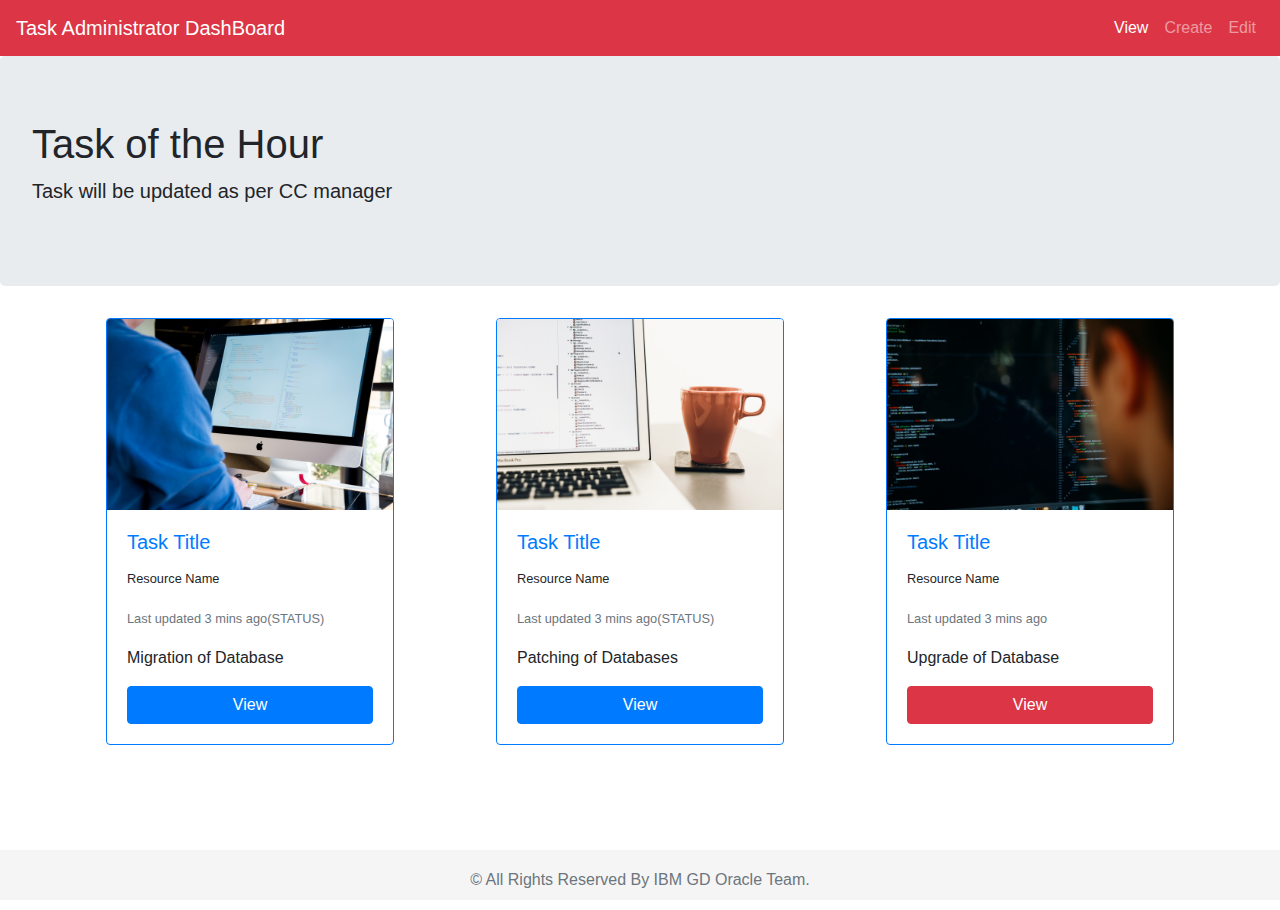
<file: index.html>
<!DOCTYPE html>
<html lang="en">

<head>
    <meta charset="utf-8">
    <meta name="viewport" content="width=device-width, initial-scale=1">
    <link rel="stylesheet" href="https://maxcdn.bootstrapcdn.com/bootstrap/4.0.0/css/bootstrap.min.css" integrity="sha384-Gn5384xqQ1aoWXA+058RXPxPg6fy4IWvTNh0E263XmFcJlSAwiGgFAW/dAiS6JXm" crossorigin="anonymous">
    <link rel="stylesheet" href="index.css">
    <title>Task Administrator DashBoard</title>
	
</head>

<body>

    <nav class="navbar navbar-expand-lg navbar-dark bg-danger">
        <a class="navbar-brand" href="index.html">Task Administrator DashBoard</a>
        <button class="navbar-toggler" type="button" data-toggle="collapse" data-target="#navbarSupportedContent" aria-controls="navbarSupportedContent" aria-expanded="false" aria-label="Toggle navigation">
            <span class="navbar-toggler-icon"></span>
        </button>
        <div class="collapse navbar-collapse justify-content-end" id="navbarSupportedContent">
            <ul class="navbar-nav">
                <li class="nav-item active">
                    <a class="nav-link"  id="hide" href="index.html">View</a>
                </li>
                <li class="nav-item">
                    <a class="nav-link" href="createBlog.html">Create</a>
                </li>
				<li class="nav-item">
                    <a class="nav-link">Edit</a>
                </li>
            </ul>
        </div>
    </nav>
    <div class="jumbotron">
        <h1 class="disply-4">Task of the Hour</h1>
        <p class="lead">Task will be updated as per CC manager</p>
		
    </div>
	 
    <div class="container">
  
        <div class="row justify-content-around">
            <div class="card border-primary" style="width: 18rem;">
			
                <img class="card-img-top" src="image1.jpg" alt="Card image cap">
                <div class="card-body">
                    <h5 class="card-title text-primary">Task Title</h5>
					<p class="card-text"><small>Resource Name</small></p>
                    <p class="card-text"><small class="text-muted">Last updated 3 mins ago(STATUS)</small></p>
					<p class="card-text">Migration of Database</p>
                    <a href="viewBlog.html" class="btn btn-primary btn-block">View</a>
                
				</div>
            </div>
            <div class="card border-primary " style="width:18rem;">
                <img class="card-img-top" src="image2.jpg" alt="Card image cap">
                <div class="card-body">
                    <h5 class="card-title text-primary">Task Title</h5>
					<p class="card-text"><small>Resource Name</small></p>
                    <p class="card-text"><small class="text-muted">Last updated 3 mins ago(STATUS)</small></p>
                    <p class="card-text">Patching of Databases</p>
                    <div class="d-flex justify-content-end">
                        <a href="viewBlog.html" class="btn btn-primary btn-block">View</a>
                    </div>
                </div>
            </div>
            <div class="card border-primary " style="width: 18rem;">
                <img class="card-img-top"   src="image3.jpg" alt="Card image cap">
                <div class="card-body">
                    <h5 class="card-title text-primary">Task Title</h5>
					<p class="card-text"><small>Resource Name</small></p>
                    <p class="card-text"><small class="text-muted">Last updated 3 mins ago</small></p>
                    <p class="card-text">Upgrade of Database</p>
                    <div class="d-flex justify-content-end">
                        <a href="viewBlog.html" class="btn btn-danger btn-block">View</a>
                    </div>
                </div>
            </div>
			</div>
		</div>
			
		
    

    <footer class="footer">
        <div class="container text-center">
            <span class="text-muted">&copy; All Rights Reserved By IBM GD Oracle Team.</span>
        </div>
    </footer>
   
    <script src="https://code.jquery.com/jquery-3.2.1.slim.min.js" integrity="sha384-KJ3o2DKtIkvYIK3UENzmM7KCkRr/rE9/Qpg6aAZGJwFDMVNA/GpGFF93hXpG5KkN" crossorigin="anonymous"></script>
    <script src="https://cdnjs.cloudflare.com/ajax/libs/popper.js/1.12.9/umd/popper.min.js" integrity="sha384-ApNbgh9B+Y1QKtv3Rn7W3mgPxhU9K/ScQsAP7hUibX39j7fakFPskvXusvfa0b4Q" crossorigin="anonymous"></script>
    <script src="https://maxcdn.bootstrapcdn.com/bootstrap/4.0.0/js/bootstrap.min.js" integrity="sha384-JZR6Spejh4U02d8jOt6vLEHfe/JQGiRRSQQxSfFWpi1MquVdAyjUar5+76PVCmYl" crossorigin="anonymous"></script>
</body>

</html>
</file>
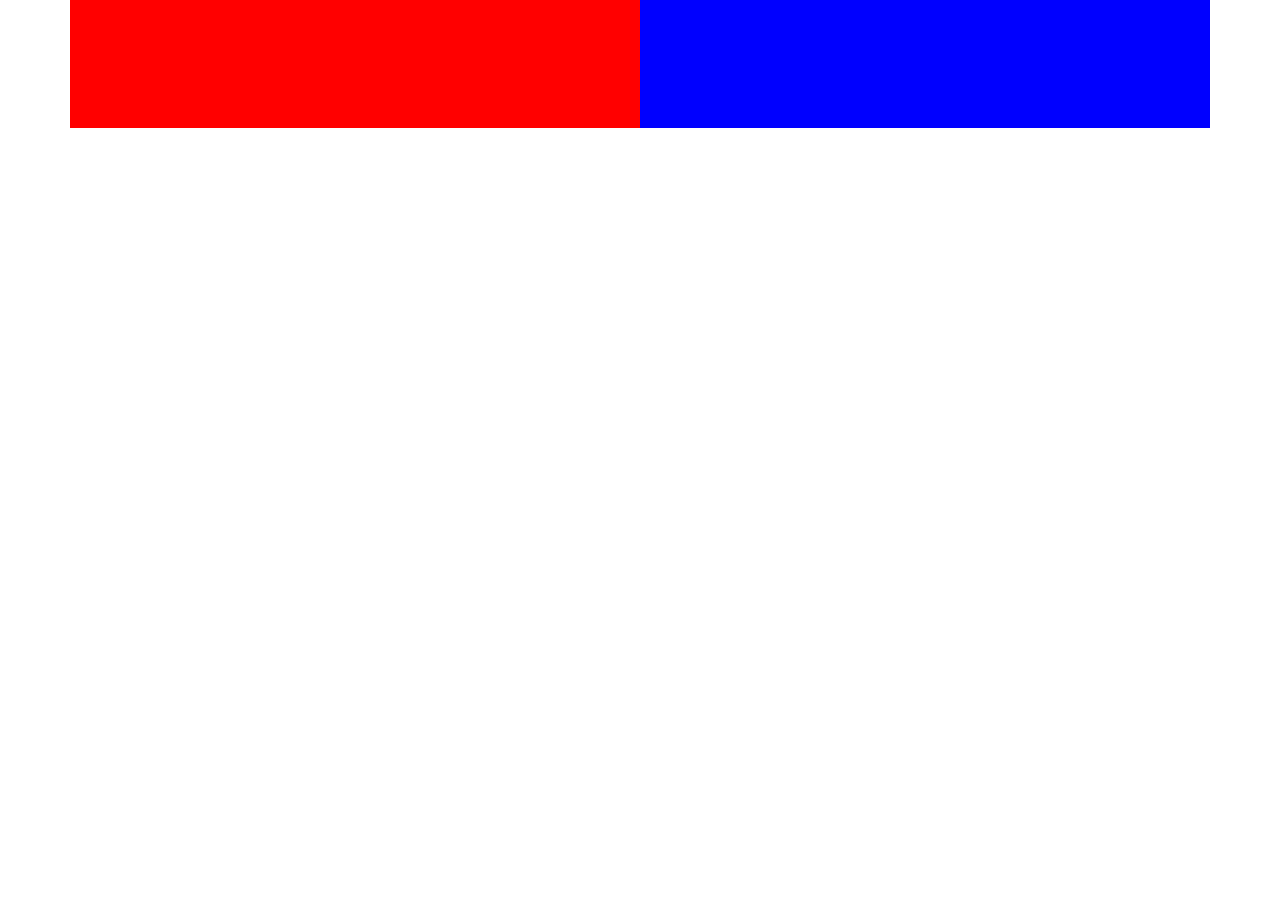
<file: box.html>
<html>

<head>
    <meta name="viewport" content="width=device-width, initial-scale=1.0, user-scalable=no">
    <title>My Blog Application</title>
    <!--Stylesheets-->
    <link rel="stylesheet" href="box.css">
    <link rel="stylesheet" href="https://maxcdn.bootstrapcdn.com/bootstrap/4.0.0/css/bootstrap.min.css" integrity="sha384-Gn5384xqQ1aoWXA+058RXPxPg6fy4IWvTNh0E263XmFcJlSAwiGgFAW/dAiS6JXm" crossorigin="anonymous">
</head>

<body>
    <div class="container">
        <div class="row">
            <div class="col-4 col-md-6 red-back">
                
            </div>
            <div class="col-8 col-md-6 blue-back">
               
            </div>
            
        </div>
    </div>





    <script src="https://code.jquery.com/jquery-3.2.1.slim.min.js" integrity="sha384-KJ3o2DKtIkvYIK3UENzmM7KCkRr/rE9/Qpg6aAZGJwFDMVNA/GpGFF93hXpG5KkN" crossorigin="anonymous"></script>
    <script src="https://cdnjs.cloudflare.com/ajax/libs/popper.js/1.12.9/umd/popper.min.js" integrity="sha384-ApNbgh9B+Y1QKtv3Rn7W3mgPxhU9K/ScQsAP7hUibX39j7fakFPskvXusvfa0b4Q" crossorigin="anonymous"></script>
    <script src="https://maxcdn.bootstrapcdn.com/bootstrap/4.0.0/js/bootstrap.min.js" integrity="sha384-JZR6Spejh4U02d8jOt6vLEHfe/JQGiRRSQQxSfFWpi1MquVdAyjUar5+76PVCmYl" crossorigin="anonymous"></script>
</body>

</html>
</file>
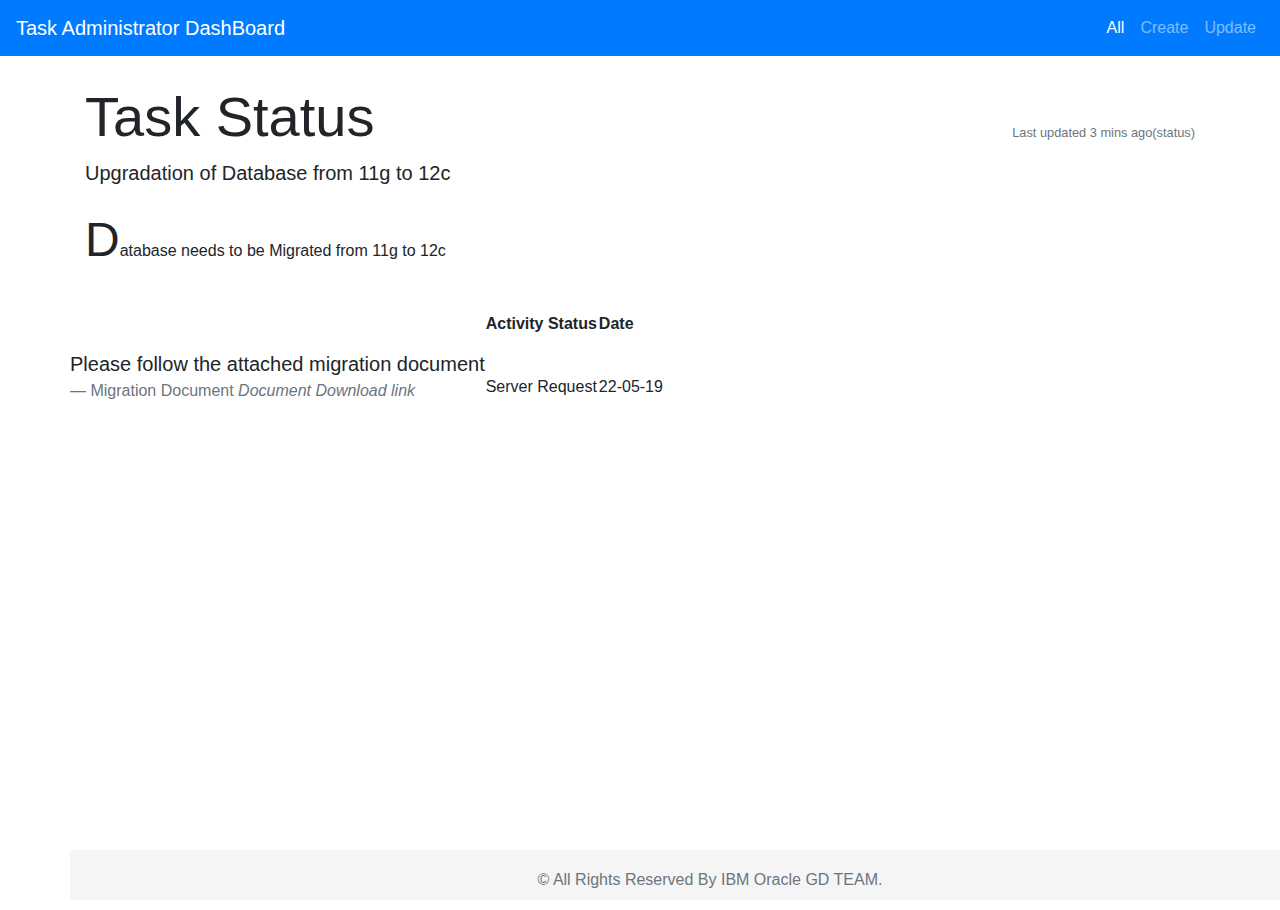
<file: viewBlog.html>
<html>

<head>
    <meta name="viewport" content="width=device-width, initial-scale=1.0, user-scalable=no">
    <title>Tasks Status and Information</title>
    <!--Stylesheets-->
    <link rel="stylesheet" href="index.css">
    <link rel="stylesheet" href="https://maxcdn.bootstrapcdn.com/bootstrap/4.0.0/css/bootstrap.min.css" integrity="sha384-Gn5384xqQ1aoWXA+058RXPxPg6fy4IWvTNh0E263XmFcJlSAwiGgFAW/dAiS6JXm" crossorigin="anonymous">
</head>

<body>
    <nav class="navbar navbar-expand-lg navbar-dark bg-primary">
        <a class="navbar-brand" href="index.html">Task Administrator DashBoard</a>
        <button class="navbar-toggler" type="button" data-toggle="collapse" data-target="#navbarSupportedContent" aria-controls="navbarSupportedContent" aria-expanded="false" aria-label="Toggle navigation">
            <span class="navbar-toggler-icon"></span>
        </button>
        <div class="collapse navbar-collapse justify-content-end" id="navbarSupportedContent">
            <ul class="navbar-nav">
                <li class="nav-item active">
                    <a class="nav-link" href="index.html">All</a>
                </li>
                <li class="nav-item">
                    <a class="nav-link" href="createBlog.html">Create</a>
                </li>
				<li class="nav-item">
                    <a class="nav-link">Update</a>
                </li>
            </ul>
        </div>
    </nav>
    <div class="container">
        <div class="row">
            <div class="col-md-6 col-sm-12">
                <h1 class="display-4 margin-top-5">Task Status</h1>
            </div>
            <div class="col-md-6 col-sm-12 d-flex justify-content-end align-items-end">
                <p>
                    <small class="text-muted">Last updated 3 mins ago(status)</small>
                </p>
            </div>
        </div>
        <p class="lead">
		Upgradation of Database from 11g to 12c
        </p>
    </div>
    
    <div class="container">
        <p class="first-alphabet-large">
		Database needs to be Migrated from 11g to 12c
        </p>
		<div class="row">
		<table>
		<tr>
		<th>Activity Status</th>
		<th>Date</th>
		<tr>
		<td>Server Request</td>
		<td>22-05-19</td>
		</tr>
		
		</div>
        <blockquote class="blockquote margin-top-5">
            <p class="mb-0">Please follow the attached migration document</p>
            <footer class="blockquote-footer">Migration Document
                <cite title="Source Title">Document Download link</cite>
            </footer>
        </blockquote>
        
    </div>
    <footer class="footer">
        <div class="container text-center">
            <span class="text-muted">&copy; All Rights Reserved By IBM Oracle GD TEAM.</span>
        </div>
    </footer>
    <script src="https://code.jquery.com/jquery-3.2.1.slim.min.js" integrity="sha384-KJ3o2DKtIkvYIK3UENzmM7KCkRr/rE9/Qpg6aAZGJwFDMVNA/GpGFF93hXpG5KkN" crossorigin="anonymous"></script>
    <script src="https://cdnjs.cloudflare.com/ajax/libs/popper.js/1.12.9/umd/popper.min.js" integrity="sha384-ApNbgh9B+Y1QKtv3Rn7W3mgPxhU9K/ScQsAP7hUibX39j7fakFPskvXusvfa0b4Q" crossorigin="anonymous"></script>
    <script src="https://maxcdn.bootstrapcdn.com/bootstrap/4.0.0/js/bootstrap.min.js" integrity="sha384-JZR6Spejh4U02d8jOt6vLEHfe/JQGiRRSQQxSfFWpi1MquVdAyjUar5+76PVCmYl" crossorigin="anonymous"></script>
</body>

</html>
</file>
<file: index.css>
.margin-top-5 {
  margin-top: 5%; }

.margin-bottom-5 {
  margin-bottom: 5%; }

.first-alphabet-large::first-letter {
  font-size: 3rem; }

html {
  position: relative;
  min-height: 100%; }

body {
  margin-bottom: 90px; }

.footer {
  position: absolute;
  bottom: 0;
  width: 100%;
  height: 50px;
  line-height: 60px;
  background-color: #f5f5f5; }

.container {
  width: auto;
  padding: 0px 0px; }
</file>
<file: box.css>
.red-back {
    background-color: red;
    height: 10vmax;
}
.blue-back{
    background-color: blue;
    height: 10vmax;
}
</file>
